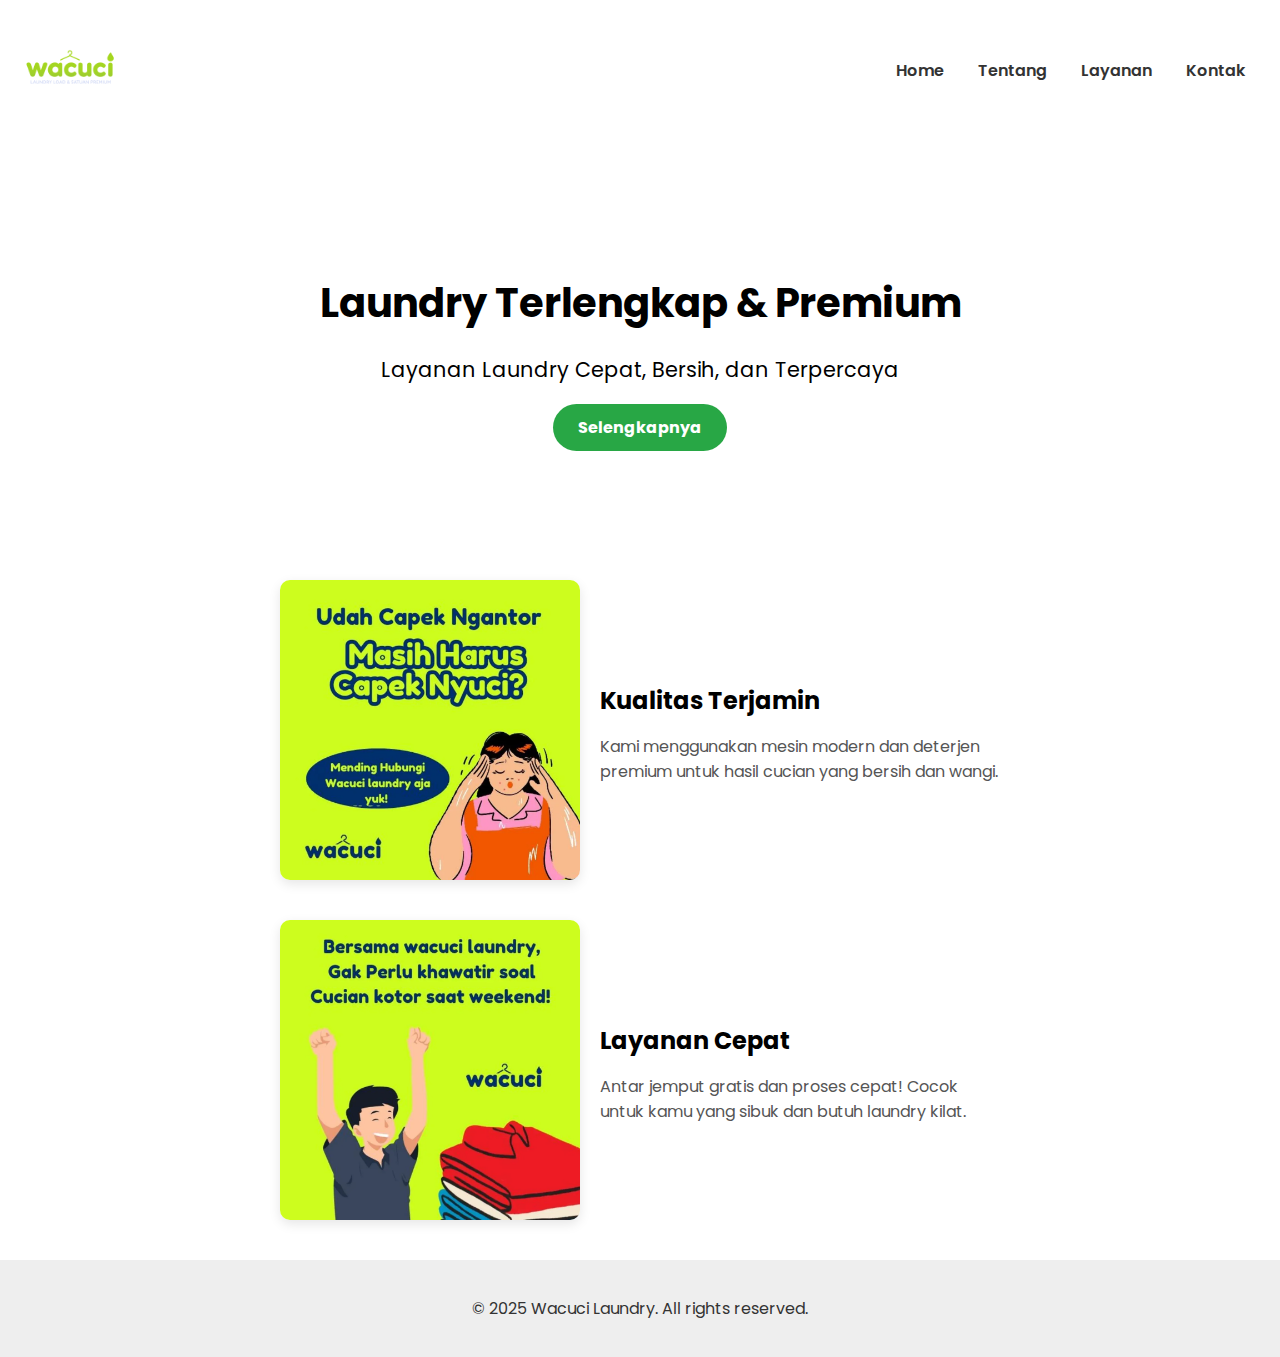
<file: index.html>
<!-- index.html -->
<!DOCTYPE html>
<html lang="id">
<head>
<meta name="viewport" content="width=device-width, initial-scale=1.0">
  <meta charset="UTF-8">
  <meta name="viewport" content="width=device-width, initial-scale=1.0">
  <title>Home</title>
  <link rel="icon" type="image/png" sizes="48x48" href="images/icon-logo/logo.png">
  <link href="https://fonts.googleapis.com/css2?family=Poppins:wght@400;600&display=swap" rel="stylesheet">
  <link rel="stylesheet" href="style.css">
</head>
<body>
  <header>
    <button class="hamburger">&#9776;</button>
    <div class="logo">
      <img src="images/logo-wacuci.png" alt="Wacuci Logo">
     
    </div>
    <nav>
      <a href="index.html">Home</a>
      <a href="tentang.html">Tentang</a>
      <a href="layanan.html">Layanan</a>
      <a href="kontak.html">Kontak</a>
      
    </nav>
  </header>
  <section class="hero">
    <h2>Laundry Terlengkap & Premium</h2>
    <p>Layanan Laundry Cepat, Bersih, dan Terpercaya</p>
    <a href="tentang.html" class="cta-button">Selengkapnya</a>
  </section>
  <section class="image-gallery">
    <!-- Baris 1: Gambar kiri, Teks kanan -->
    <div class="image-row">
      <img src="images/container-images/content-images.jpg" alt="Promo Wacuci">
      <div class="image-text">
        <h3>Kualitas Terjamin</h3>
        <p>Kami menggunakan mesin modern dan deterjen premium untuk hasil cucian yang bersih dan wangi.</p>
      </div>
    </div>
  
    <!-- Baris 2: Gambar kanan, Teks kiri -->
    <div class="image-row reverse">
      <div class="image-text">
        <h3>Layanan Cepat</h3>
        <p>Antar jemput gratis dan proses cepat! Cocok untuk kamu yang sibuk dan butuh laundry kilat.</p>
      </div>
      <img src="images/container-images/content2-images.jpg" alt="Layanan Cepat Wacuci">
    </div>
  </section>  
  <footer>
    <p>&copy; 2025 Wacuci Laundry. All rights reserved.</p>
  </footer>
</body>
<script>
  document.addEventListener("DOMContentLoaded", function() {
    const hamburger = document.querySelector(".hamburger");
    const nav = document.querySelector("nav");

    hamburger.addEventListener("click", function() {
      nav.classList.toggle("show");
    });
  });
</script>
</html>
</file>
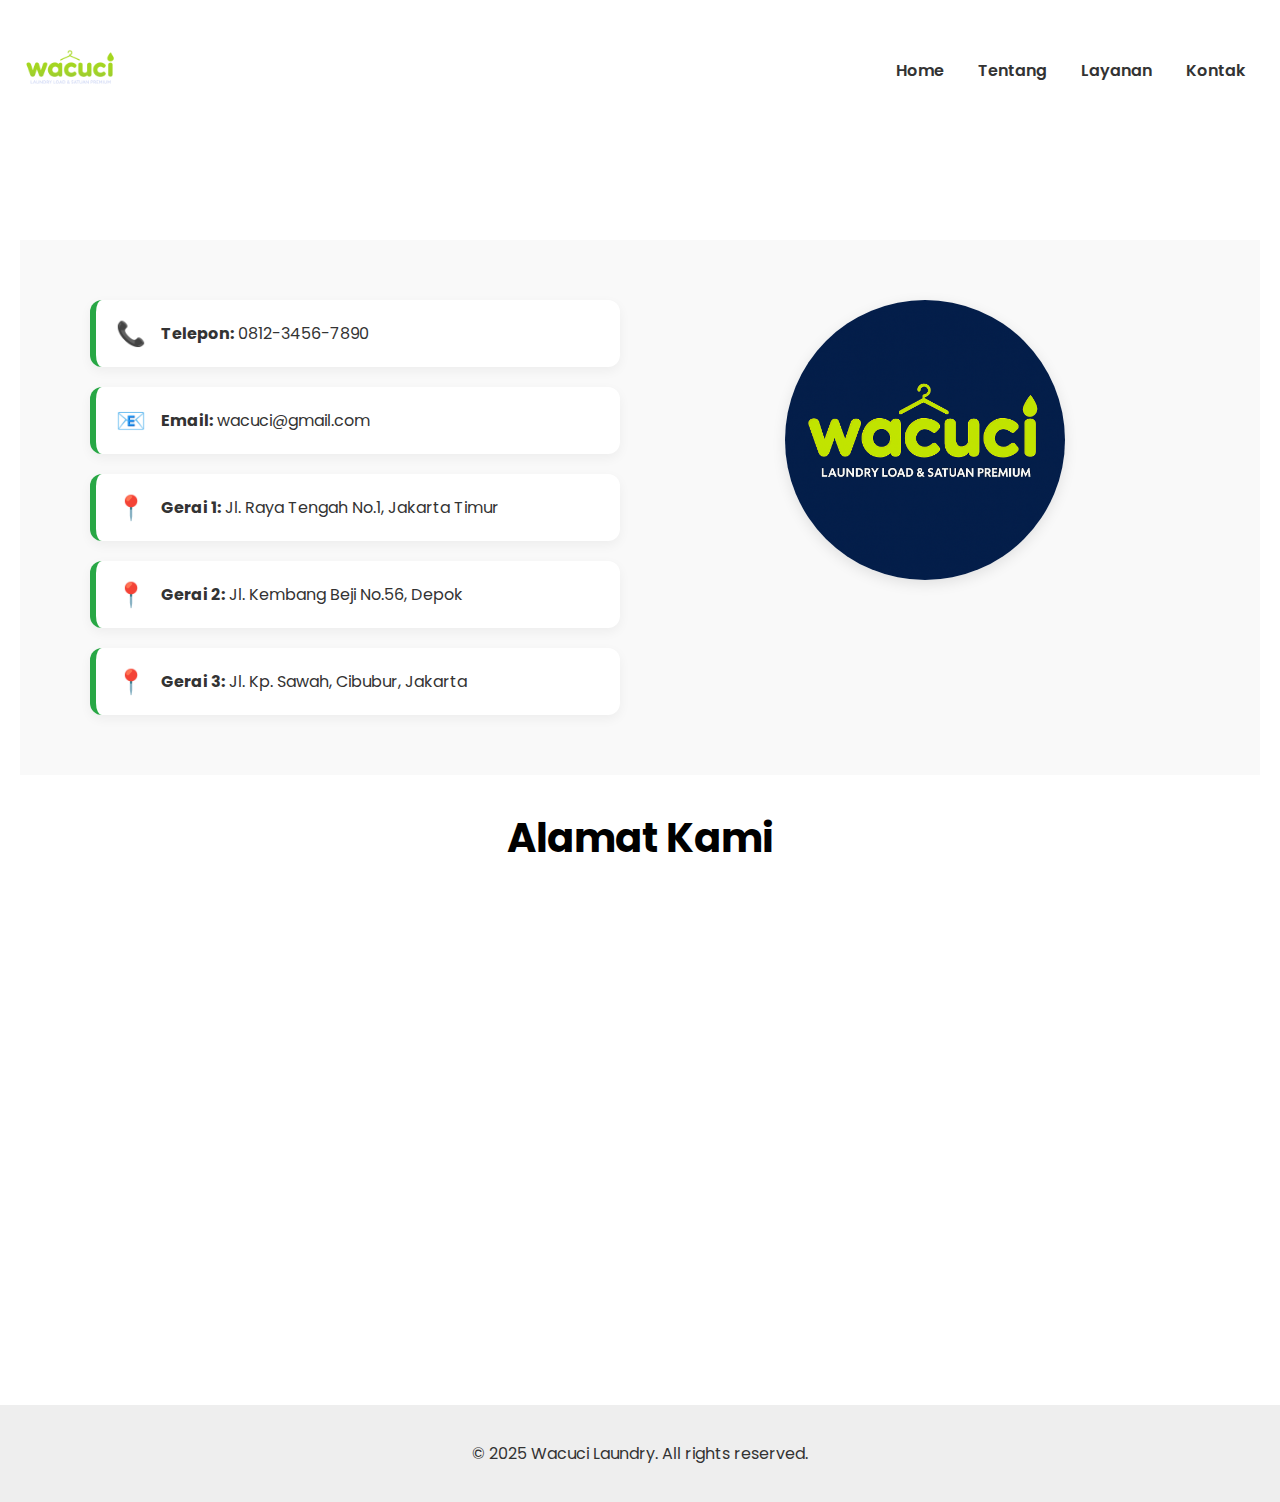
<file: kontak.html>
<!-- kontak.html -->
<!DOCTYPE html>
<html lang="id">
<head>
<meta name="viewport" content="width=device-width, initial-scale=1.0">
  <meta charset="UTF-8">
  <meta name="viewport" content="width=device-width, initial-scale=1.0">
  <title>Kontak</title>
  <link rel="icon" type="image/png" sizes="48x48" href="images/icon-logo/logo.png">
  <link href="https://fonts.googleapis.com/css2?family=Poppins:wght@400;600&display=swap" rel="stylesheet">
  <link rel="stylesheet" href="style.css">
</head>
<body>
  <header>
    <button class="hamburger">&#9776;</button>
    <div class="logo">
      <img src="images/logo-wacuci.png" alt="Wacuci Logo">
     
    </div>
    <nav>
      <a href="index.html">Home</a>
      <a href="tentang.html">Tentang</a>
      <a href="layanan.html">Layanan</a>
      <a href="kontak.html">Kontak</a>
    </nav>
  </header>
  <section class="hero">
    <section class="contact-info">
      <div class="contact-wrapper">
        <div class="contact-details">
          <div class="contact-card">
            <span class="icon">📞</span>
            <p><strong>Telepon:</strong> 0812-3456-7890</p>
          </div>
          <div class="contact-card">
            <span class="icon">📧</span>
            <p><strong>Email:</strong> wacuci@gmail.com</p>
          </div>
          <div class="contact-card">
            <span class="icon">📍</span>
            <p><strong>Gerai 1:</strong> Jl. Raya Tengah No.1, Jakarta Timur</p>
          </div>
          <div class="contact-card">
            <span class="icon">📍</span>
            <p><strong>Gerai 2:</strong> Jl. Kembang Beji No.56, Depok</p>
          </div>
          <div class="contact-card">
            <span class="icon">📍</span>
            <p><strong>Gerai 3:</strong> Jl. Kp. Sawah, Cibubur, Jakarta</p>
          </div>
        </div>
        <div class="contact-logo-section">
          <img src="images/contact-images/logo-contact.png" alt="Logo Wacuci" class="contact-logo">
        </div>
      </div>
    </section>    
    <h2>Alamat Kami</h2>
    <div class="map-container">
      <iframe 
        src="https://www.google.com/maps/embed?pb=!1m18!1m12!1m3!1d3966.4173172277835!2d106.8696325740463!3d-6.209757993785098!2m3!1f0!2f0!3f0!3m2!1i1024!2i768!4f13.1!3m3!1m2!1s0x2e69f342d8cf4231%3A0x4d02b3efc60b1f91!2sJl.%20Raya%20Tengah%20No.1%2C%20RT.9%2FRW.3%2C%20Kp.%20Tengah%2C%20Kec.%20Kramat%20jati%2C%20Kota%20Jakarta%20Timur%2C%20Daerah%20Khusus%20Ibukota%20Jakarta%2013530!5e0!3m2!1sid!2sid!4v1713000000000!5m2!1sid!2sid" 
        width="100%" 
        height="350" 
        style="border:0; border-radius: 12px;" 
        allowfullscreen="" 
        loading="lazy" 
        referrerpolicy="no-referrer-when-downgrade">
      </iframe>
    </div>    
  </section>
  <footer>
    <p>&copy; 2025 Wacuci Laundry. All rights reserved.</p>
  </footer>
</body>
<script>
  document.addEventListener("DOMContentLoaded", function() {
    const hamburger = document.querySelector(".hamburger");
    const nav = document.querySelector("nav");

    hamburger.addEventListener("click", function() {
      nav.classList.toggle("show");
    });
  });
</script>

</html>
</file>
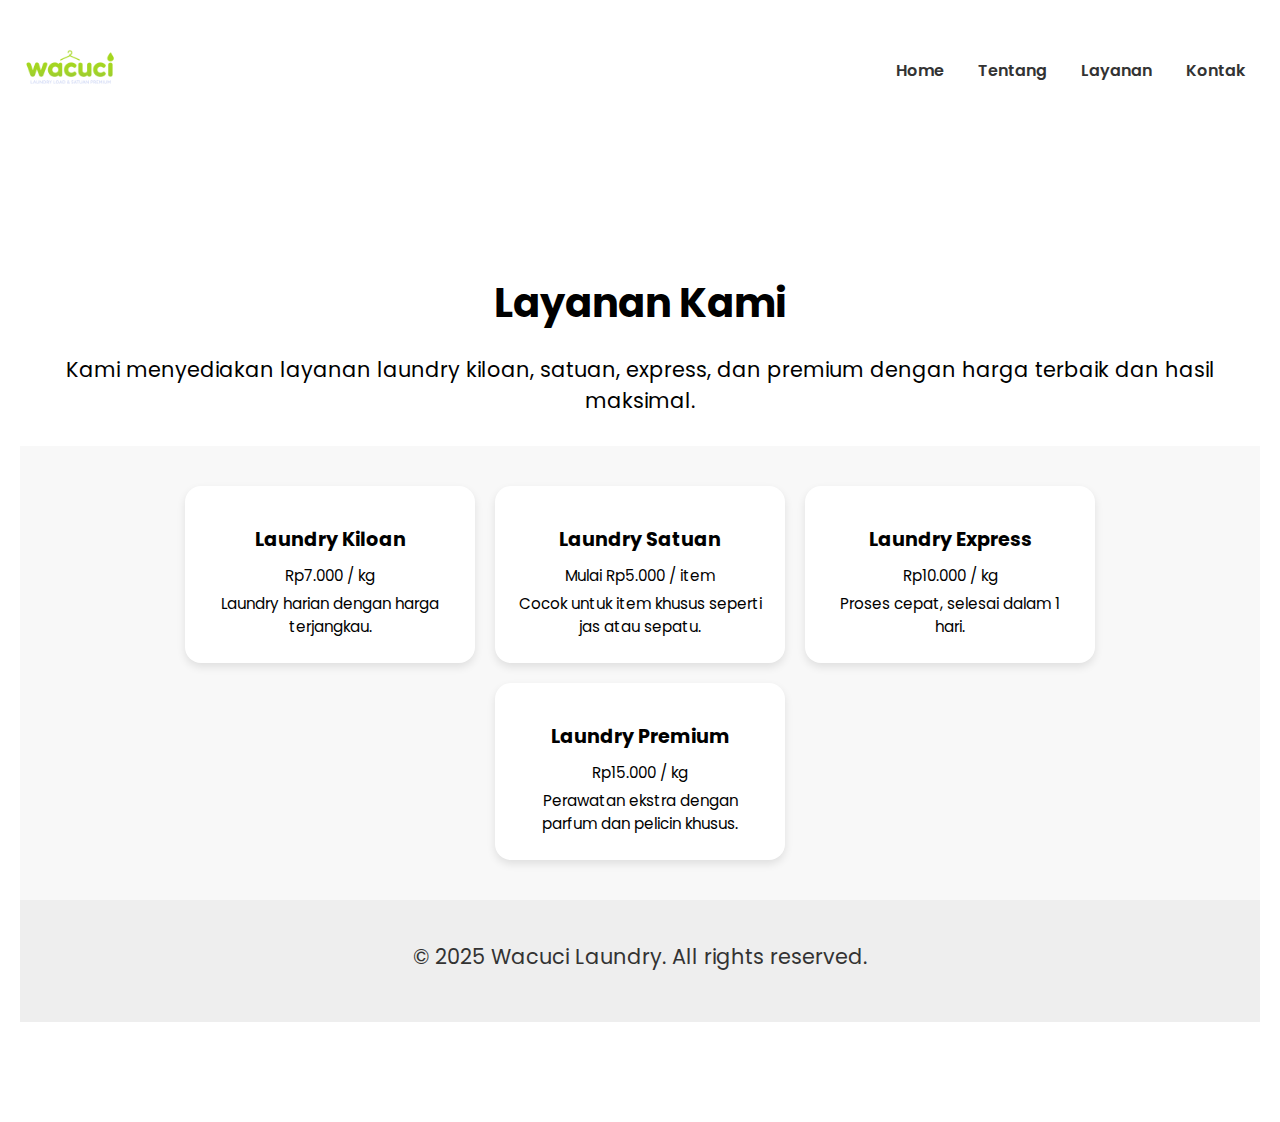
<file: layanan.html>
<!-- layanan.html -->
<!DOCTYPE html>
<html lang="id">
<head>
<meta name="viewport" content="width=device-width, initial-scale=1.0">
  <meta charset="UTF-8">
  <meta name="viewport" content="width=device-width, initial-scale=1.0">
  <title>Layanan</title>
  <link rel="icon" type="image/png" sizes="48x48" href="images/icon-logo/logo.png">
  <link href="https://fonts.googleapis.com/css2?family=Poppins:wght@400;600&display=swap" rel="stylesheet">
  <link rel="stylesheet" href="style.css">
</head>
<body>
  <header>
    <button class="hamburger">&#9776;</button>
    <div class="logo">
      <img src="images/logo-wacuci.png" alt="Wacuci Logo">
      
    </div>
    <nav>
      <a href="index.html">Home</a>
      <a href="tentang.html">Tentang</a>
      <a href="layanan.html">Layanan</a>
      <a href="kontak.html">Kontak</a>
    </nav>
  </header>
  <section class="hero">
    <h2>Layanan Kami</h2>
    <p>Kami menyediakan layanan laundry kiloan, satuan, express, dan premium dengan harga terbaik dan hasil maksimal.</p>

<section class="layanan-container">
  <div class="layanan-card">
    <h3>Laundry Kiloan</h3>
    <p>Rp7.000 / kg</p>
    <p>Laundry harian dengan harga terjangkau.</p>
  </div>
  <div class="layanan-card">
    <h3>Laundry Satuan</h3>
    <p>Mulai Rp5.000 / item</p>
    <p>Cocok untuk item khusus seperti jas atau sepatu.</p>
  </div>
  <div class="layanan-card">
    <h3>Laundry Express</h3>
    <p>Rp10.000 / kg</p>
    <p>Proses cepat, selesai dalam 1 hari.</p>
  </div>
  <div class="layanan-card">
    <h3>Laundry Premium</h3>
    <p>Rp15.000 / kg</p>
    <p>Perawatan ekstra dengan parfum dan pelicin khusus.</p>
  </div>
</section>
<footer>
  <p>&copy; 2025 Wacuci Laundry. All rights reserved.</p>
</footer>
</body>
<script>
  document.addEventListener("DOMContentLoaded", function() {
    const hamburger = document.querySelector(".hamburger");
    const nav = document.querySelector("nav");

    hamburger.addEventListener("click", function() {
      nav.classList.toggle("show");
    });
  });
</script>
</html>
</file>
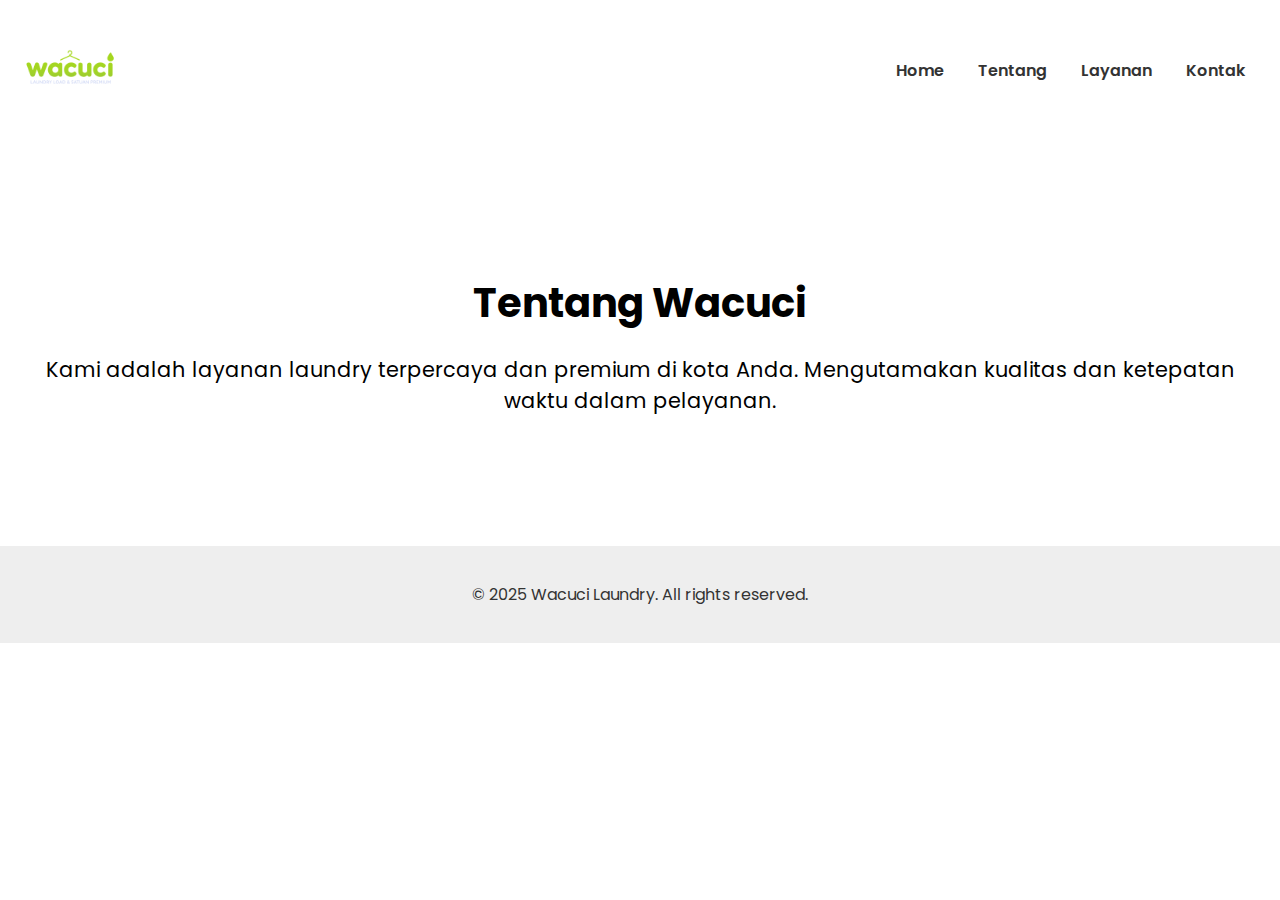
<file: tentang.html>
<!-- tentang.html -->
<!DOCTYPE html>
<html lang="id">
<head>
<meta name="viewport" content="width=device-width, initial-scale=1.0">
  <meta charset="UTF-8">
  <meta name="viewport" content="width=device-width, initial-scale=1.0">
  <title>Tentang</title>
  <link rel="icon" type="image/png" sizes="48x48" href="images/icon-logo/logo.png">
  <link href="https://fonts.googleapis.com/css2?family=Poppins:wght@400;600&display=swap" rel="stylesheet">
  <link rel="stylesheet" href="style.css">
</head>
<body>
  <header>
    <button class="hamburger">&#9776;</button>
    <div class="logo">
      <img src="images/logo-wacuci.png" alt="Wacuci Logo">
    </div>
    <nav>
      <a href="index.html">Home</a>
      <a href="tentang.html">Tentang</a>
      <a href="layanan.html">Layanan</a>
      <a href="kontak.html">Kontak</a>
    </nav>
  </header>
  <section class="hero">
    <h2>Tentang Wacuci</h2>
    <p>Kami adalah layanan laundry terpercaya dan premium di kota Anda. Mengutamakan kualitas dan ketepatan waktu dalam pelayanan.</p>
  </section>
  <footer>
    <p>&copy; 2025 Wacuci Laundry. All rights reserved.</p>
  </footer>
</body>
<script>
  document.addEventListener("DOMContentLoaded", function() {
    const hamburger = document.querySelector(".hamburger");
    const nav = document.querySelector("nav");

    hamburger.addEventListener("click", function() {
      nav.classList.toggle("show");
    });
  });
</script>
</html>
</file>
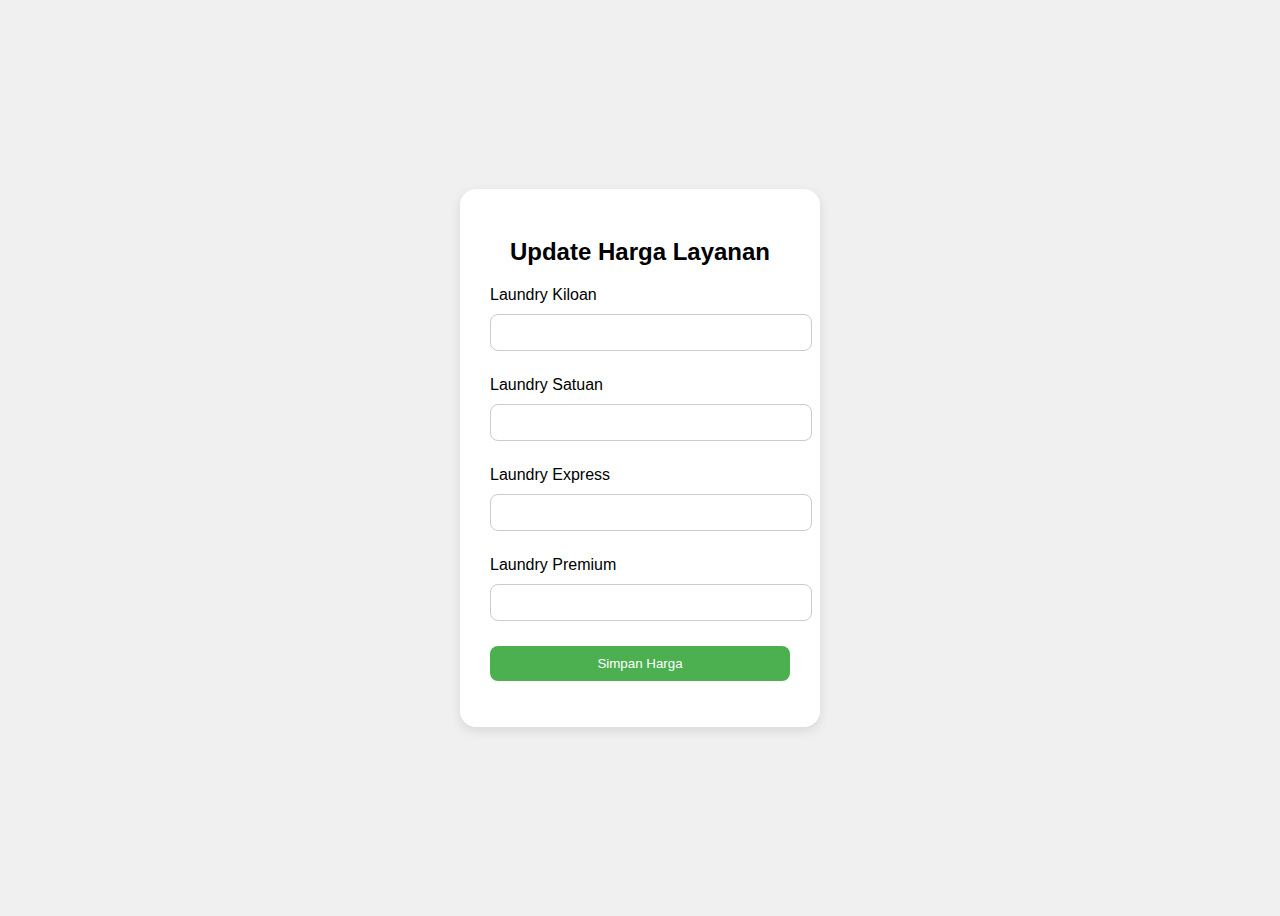
<file: admin/admin-dashboard.html>
<!DOCTYPE html>
<html lang="id">
<head>
  <meta charset="UTF-8">
  <title>Dashboard Admin</title>
  <link rel="stylesheet" href="admin.css">
</head>
<body>
  <div class="dashboard">
    <h2>Update Harga Layanan</h2>

    <div class="form-group">
      <label>Laundry Kiloan</label>
      <input type="text" id="harga-kiloan">
    </div>

    <div class="form-group">
      <label>Laundry Satuan</label>
      <input type="text" id="harga-satuan">
    </div>

    <div class="form-group">
      <label>Laundry Express</label>
      <input type="text" id="harga-express">
    </div>

    <div class="form-group">
      <label>Laundry Premium</label>
      <input type="text" id="harga-premium">
    </div>

    <button onclick="simpanHarga()">Simpan Harga</button>
    <p id="status-msg"></p>
  </div>

  <script src="admin.js"></script>
</body>
</html>
</file>
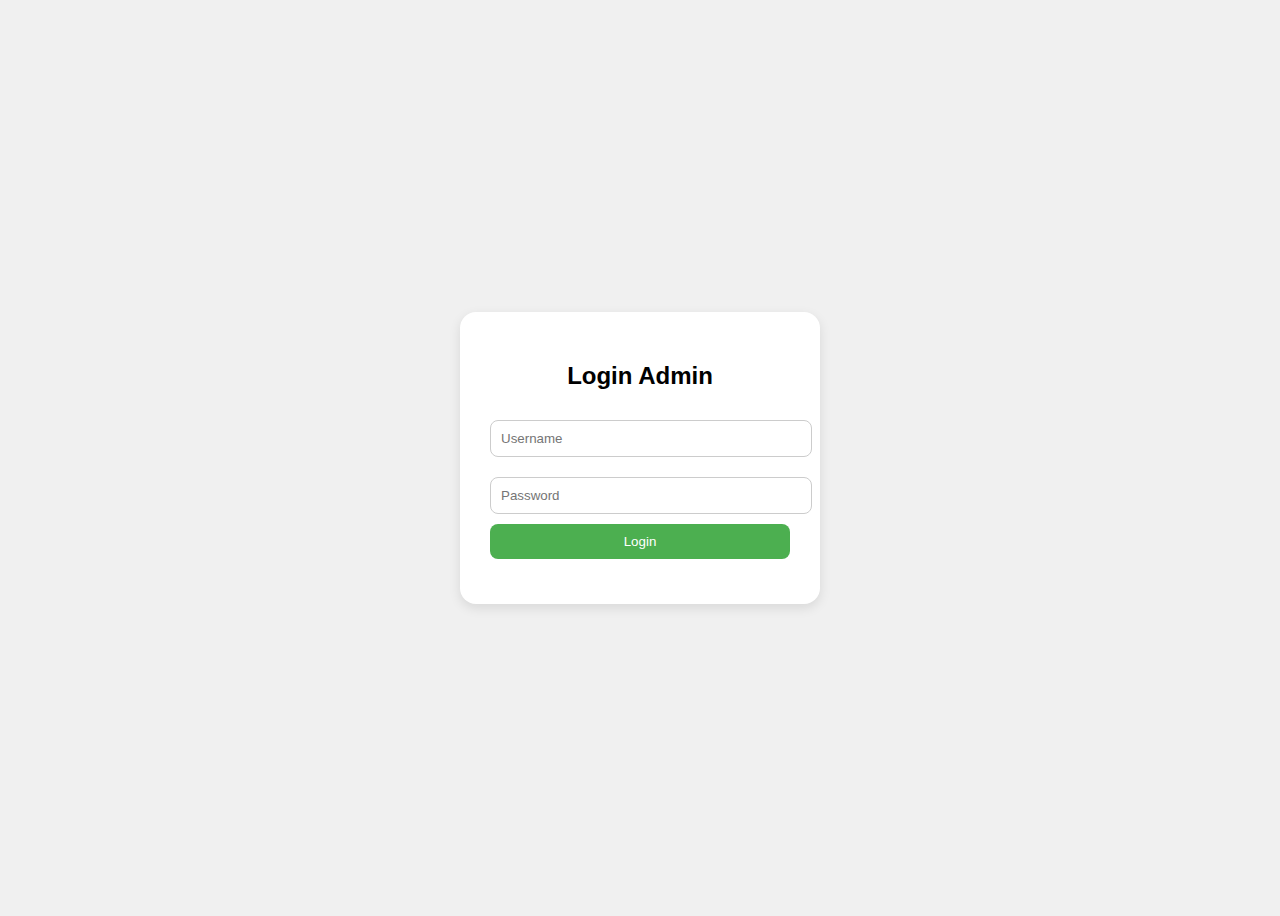
<file: admin/admin-login.html>
<!DOCTYPE html>
<html lang="id">
<head>
  <meta charset="UTF-8">
  <title>Login Admin - Wacuci Laundry</title>
  <link rel="stylesheet" href="admin.css">
</head>
<body>
  <div class="login-container">
    <h2>Login Admin</h2>
    <input type="text" id="username" placeholder="Username">
    <input type="password" id="password" placeholder="Password">
    <button onclick="login()">Login</button>
    <p id="error-msg" class="error-msg"></p>
  </div>

  <script src="admin.js"></script>
</body>
</html>
</file>
<file: style.css>
/* style.css - Hanya Background yang Diubah */
body {
  font-family: 'Poppins', sans-serif;
  margin: 0;
  padding: 0;
  background: #ffffff; /* Background putih solid */
  color: hsl(0, 0%, 0%);
}

header {
  display: flex;
  align-items: center;
  justify-content: space-between;
  padding: 20px;
  background-color: rgba(255, 255, 255, 0.9);
  color: #333;
}

header .logo {
  display: flex;
  align-items: center;
  gap: 10px;
}

header .logo img {
  height: 100px;
}

header h1 {
  font-size: 24px;
  margin: 0;
}

nav a {
  margin: 0 15px;
  text-decoration: none;
  font-weight: 600;
  color: #333;
}

nav a:hover {
  color: #0077cc;
}

.hero {
  text-align: center;
  padding: 100px 20px;
}

.hero h2 {
  font-size: 2.5em;
  margin-bottom: 15px;
}

.hero p {
  font-size: 1.3em;
  margin-bottom: 30px;
}

.cta-button {
  background-color: #28a745;
  padding: 12px 25px;
  color: white;
  border: none;
  border-radius: 30px;
  font-weight: bold;
  text-decoration: none;
  transition: background-color 0.3s ease;
}

.cta-button:hover {
  background-color: #218838;
}

footer {
  text-align: center;
  padding: 20px;
  background: #eee;
  color: #333;
}

@media (max-width: 600px) {
  .container {
      flex-direction: column;
      padding: 10px;
  }

  h1 {
      font-size: 24px;
  }
}

.image-gallery {
  max-width: 1000px;
  margin: 40px auto;
  padding: 0 20px;
}

.image-row {
  display: flex;
  align-items: center;
  justify-content: center;
  gap: 20px;
  margin-bottom: 40px;
  flex-wrap: wrap;
}

.image-row.reverse {
  flex-direction: row-reverse;
}

.image-row img {
  width: 300px;
  border-radius: 10px;
  box-shadow: 0 4px 12px rgba(0, 0, 0, 0.1);
}

.image-text {
  max-width: 400px;
}

.image-text h3 {
  font-size: 1.5rem;
  margin-bottom: 10px;
}

.image-text p {
  font-size: 1rem;
  color: #555;
  line-height: 1.6;
}

/* Hamburger Style */
.hamburger {
  display: none;
  font-size: 28px;
  background: none;
  border: none;
  color: #333;
  cursor: pointer;
}

/* Responsive Menu */
@media (max-width: 768px) {
  nav {
      display: none;
      flex-direction: column;
      background-color: #fff;
      position: absolute;
      top: 80px;
      right: 20px;
      padding: 15px;
      box-shadow: 0 4px 8px rgba(0,0,0,0.2);
      z-index: 999;
  }

  nav.show {
      display: flex;
  }

  .hamburger {
      display: block;
  }
}

.layanan-container {
  display: flex;
  flex-wrap: wrap;
  justify-content: center;
  gap: 20px;
  padding: 40px 20px;
  background-color: #f8f8f8;
}

.layanan-card {
  background-color: white;
  border-radius: 16px;
  box-shadow: 0 4px 8px rgba(0,0,0,0.1);
  padding: 20px;
  width: 250px;
  text-align: center;
  transition: transform 0.3s;
}

.layanan-card:hover {
  transform: translateY(-5px);
}

.layanan-card h3 {
  font-size: 1.2em;
  margin-bottom: 10px;
}

.layanan-card p {
  font-size: 0.95em;
  margin: 5px 0;
}

.contact-info {
  padding: 60px 20px;
  background-color: #f9f9f9;
}

.contact-wrapper {
  display: flex;
  justify-content: space-between;
  align-items: flex-start;
  flex-wrap: wrap;
  max-width: 1100px;
  margin: 0 auto;
  gap: 40px;
}

.contact-details {
  flex: 1;
  min-width: 280px;
  display: flex;
  flex-direction: column;
  gap: 20px;
}

.contact-card {
  background-color: #fff;
  border-left: 6px solid #28a745;
  border-radius: 12px;
  box-shadow: 0 4px 12px rgba(0, 0, 0, 0.05);
  padding: 16px 20px;
  display: flex;
  align-items: center;
  gap: 15px;
}

.contact-card .icon {
  font-size: 1.5rem;
  color: #28a745;
}

.contact-card p {
  margin: 0;
  font-size: 1rem;
  color: #333;
}

.contact-logo-section {
  flex: 1;
  min-width: 280px;
  display: flex;
  justify-content: center;
  align-items: center;
}

.contact-logo {
  width: 280px;
  height: 280px;
  border-radius: 50%;
  object-fit: cover;
  box-shadow: 0 4px 14px rgba(0, 0, 0, 0.1);
}
.map-container {
  max-width: 900px;
  margin: 40px auto;
  padding: 0 20px;
}
</file>
<file: admin/admin.css>
body {
    font-family: 'Poppins', sans-serif;
    background-color: #f0f0f0;
    display: flex;
    justify-content: center;
    align-items: center;
    min-height: 100vh;
  }
  
  .login-container, .dashboard {
    background: white;
    padding: 30px;
    border-radius: 16px;
    box-shadow: 0 4px 12px rgba(0,0,0,0.1);
    width: 300px;
  }
  
  h2 {
    margin-bottom: 20px;
    text-align: center;
  }
  
  input {
    width: 100%;
    padding: 10px;
    margin: 10px 0;
    border-radius: 8px;
    border: 1px solid #ccc;
  }
  
  button {
    width: 100%;
    padding: 10px;
    background-color: #4CAF50;
    color: white;
    border: none;
    border-radius: 8px;
    cursor: pointer;
  }
  
  button:hover {
    background-color: #45a049;
  }
  
  .error-msg {
    color: red;
    font-size: 0.9em;
    text-align: center;
  }
  
  .form-group {
    margin-bottom: 15px;
  }
  
  #status-msg {
    color: green;
    text-align: center;
    margin-top: 10px;
  }
</file>
